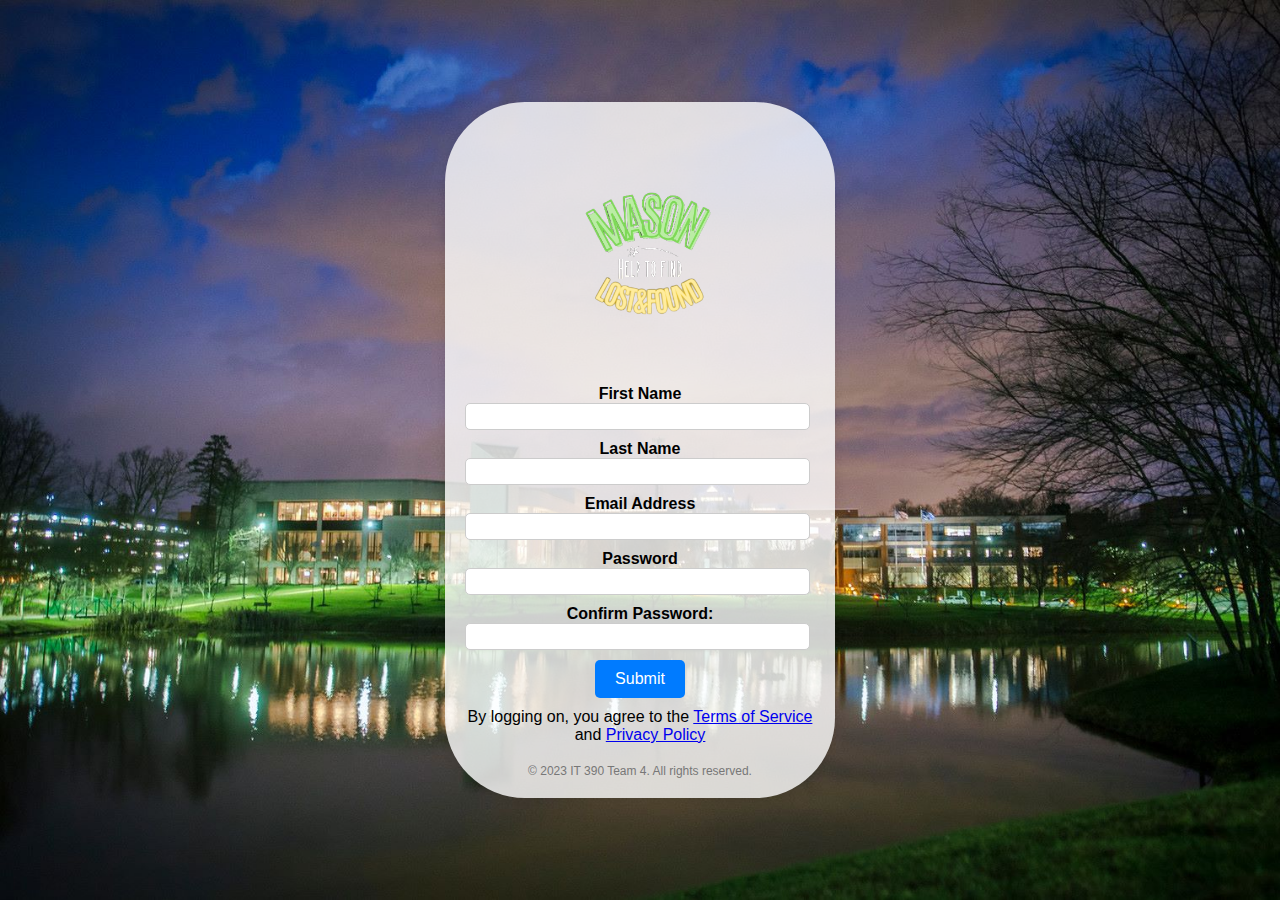
<file: sign-up-page.html>
<!DOCTYPE html PUBLIC "-//W3C//DTD XHTML 1.0 Strict//EN"
  "http://www.w3.org/TR/xhtml1/DTD/xhtml1-strict.dtd">
<html xmlns="http://www.w3.org/1999/xhtml">
<head>
  <link rel="stylesheet" href="style2.css" type="text/css" />
  <title>Mason Lost and Found</title>
</head>
<body>
  <div class="container">
    <div class="logo">
      <img src="remove.png" alt="GMU" />
    </div>
    <br>
	<br>
	<br>
	<br>
    <form id="signupForm" onsubmit="return validateForm()">
      <div class="form-group">
        <label for="firstname">First Name</label>
        <input type="text" id="firstname" name="firstname" required minlength="4" maxlength="50" />
      </div>
      <div class="form-group">
        <label for="lastname">Last Name</label>
        <input type="text" id="lastname" name="lastname" required minlength="4" maxlength="50" />
      </div>
      <div class="form-group">
        <label for="email">Email Address</label>
        <input type="text" id="email" name="email" required minlength="4" maxlength="50" />
      </div>
      <div class="form-group">
        <label for="password">Password</label>
        <input type="password" id="password" name="password" required minlength="4" maxlength="50" />
      </div>
      <div class="form-group">
        <label for="confirmPassword">Confirm Password:</label>
        <input type="password" id="confirmPassword" name="confirmPassword" required />
      </div>
      <p class="error" id="error"></p>
      <div class="form-group">
		<center>
        <button class="submit-button" type="submit" >Submit</button>
		</center>
      </div>
    </form>
    <p>By logging on, you agree to the <a href="TermsMasonSafe.html" class="terms">Terms of Service</a> and <a href="PolicyMasonSafe.html" class="policy">Privacy Policy</a></p>
    <div class="footer">
      &copy; 2023 IT 390 Team 4. All rights reserved.
    </div>
  </div>

  <script>
    function validateForm() {
      var password = document.getElementById("password").value;
      var confirmPassword = document.getElementById("confirmPassword").value;
      var errorElement = document.getElementById("error");

      if (password !== confirmPassword) {
        errorElement.textContent = "Passwords do not match!";
        return false;
      } else {
        errorElement.textContent = "";
        alert("Sign-up successful!");
        return true;
      }
    }
  </script>
</body>
</html>
</file>
<file: style2.css>
body, h1, p, input, button {
    margin: 0;
    padding: 0;
    border: none;
    outline: none;
    font-family: Arial, sans-serif;
}

body {
    background-image: url('your-background-image.jpeg'); 
    background-size: cover;
    background-repeat: no-repeat;
    background-attachment: fixed;
    display: flex;
    justify-content: center;
    align-items: center;
    height: 100vh;
    transition: background-color 0.3s;
}

.container {
    background-color: rgba(255, 255, 255, 0.8); 
    box-shadow: 0 0 10px rgba(0, 0, 0, 0.1);
    border-radius: 80px;
    padding: 20px;
    text-align: center;
    transition: transform 0.3s;
    width: 350px;
}

.container:hover {
    transform: translateY(-5px);
}

.logo {
    margin-bottom: -100px;
}

.logo img {
    max-width: 287px;
    height: auto;
}

.title {
    font-size: 24px;
    margin-bottom: 20px;
}

.form-group {
    margin-bottom: 10px;
    text-align: left;
}

.form-group label {
    text-align: center;
    display: block;
    font-weight: bold;
}

.form-group input {
    width: 95%;
    padding: 5px;
    border: 1px solid #ccc;
    border-radius: 5px;
}

.submit-button {
    background-color: #007bff;
    color: #fff;
    padding: 10px 20px;
    border-radius: 5px;
    cursor: pointer;
    font-size: 16px;
    transition: background-color 0.3s;
    
}

.submit-button:hover {
    background-color: #0056b3;
}

.login-link {
    margin-top: 20px;
    font-size: 14px;
}

.login-link a {
    color: #007bff;
    text-decoration: none;
    transition: color 0.3s;
}

.login-link a:hover {
    color: #0056b3;
}

.footer {
    margin-top: 20px;
    font-size: 12px;
    color: #777;
}


body.dark {
    background-color: #333;
    color: #fff;
}
</file>
